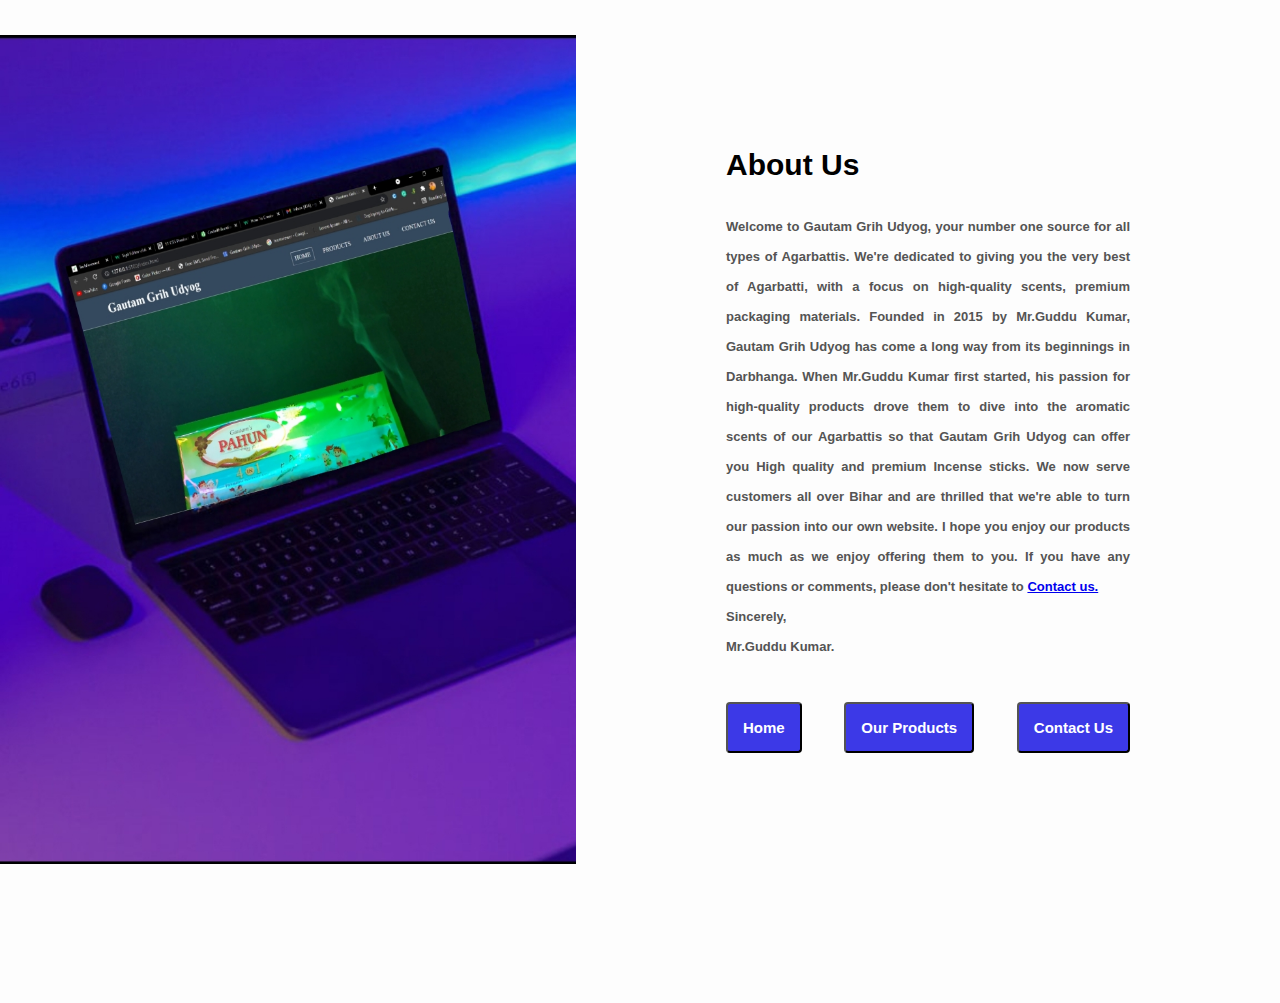
<file: about.html>
<html lang="en">
<head>
    <meta charset="UTF-8">
    <meta name="viewport" content="width=device-width, initial-scale=1.0">
    <title></title>
    <style>
        *{
            margin: 0;
            padding: 0;
            font-family: "Open Sans",sans-serif;
            box-sizing: border-box;
        }
        
        body{
            min-height: 100vh;
            display: flex;
            align-items: center;
            justify-content: center;
            background-color: #f1f1f1;
        }
        
        .about-section{
            background: url(pic.jpg) no-repeat left;
            background-size: 55%;
            background-color: #fdfdfd;
            overflow: hidden;
            padding: 100px 0;
        }
        
        .inner-container{
            width: 55%;
            float: right;
            background-color: #fdfdfd;
            padding: 150px;
        }
        
        .inner-container h1{
            margin-bottom: 30px;
            font-size: 30px;
            font-weight: 900;
        }
        
        .text{
            font-size: 13px;
            font-weight: bold;
            color: #545454;
            line-height: 30px;
            text-align: justify;
            margin-bottom: 40px;
        }
        
        .skills{
            display: flex;
            justify-content: space-between;
            font-weight: 700;
            font-size: 13px;
        }

        .skills .btn{
            padding: 15px;
            background-color: rgb(60, 57, 231);
            border-radius: 4px;
        }
        
        .skills .btn a{
            color: white;
            text-decoration: none;
            text-transform: capitalize;
            font-weight: bold;
            font-size: 15px;
        }
        @media screen and (max-width:1200px){
            .inner-container{
                padding: 80px;
            }
        }
        
        @media screen and (max-width:1000px){
            .about-section{
                background-size: 100%;
                padding: 100px 40px;
            }
            .inner-container{
                width: 100%;
            }
        }
        
        @media screen and (max-width:600px){
            .about-section{
                padding: 0;
            }
            .inner-container{
                padding: 60px;
            }
        }
    </style>
</head>
<body>
    <div class="about-section">
        <div class="inner-container">
            <h1>About Us</h1>
            <p class="text">
                Welcome to Gautam Grih Udyog, your number one source for all types of Agarbattis.
                We're dedicated to giving you the very best of Agarbatti, with a focus on high-quality
                scents, premium packaging materials.
                Founded in 2015 by Mr.Guddu Kumar, Gautam Grih Udyog has come a long way from its
                beginnings in Darbhanga. When Mr.Guddu Kumar first started, his passion for high-quality
                products drove them to dive into the aromatic scents of our Agarbattis so that
                Gautam Grih Udyog can offer you High quality and premium Incense sticks. We now serve
                customers all over Bihar and are thrilled that we're able to turn our passion into our 
                own website.
                I hope you enjoy our products as much as we enjoy offering them to you. If you have
                any questions or comments, please don't hesitate to <a href="contact.html">Contact us.</a>
                <br>
                Sincerely,
                <br>
                Mr.Guddu Kumar.

            </p>
            <div class="skills">
                <span><button class="btn"><a href="index.html">Home</a></button></span>
                <span><button class="btn"><a href="pro.html"> Our Products</a></button></span>
                <span><button class="btn"><a href="contact.html"> Contact Us</a></button></span>
            </div>
        </div>
    </div>
</body>
</html>
</file>
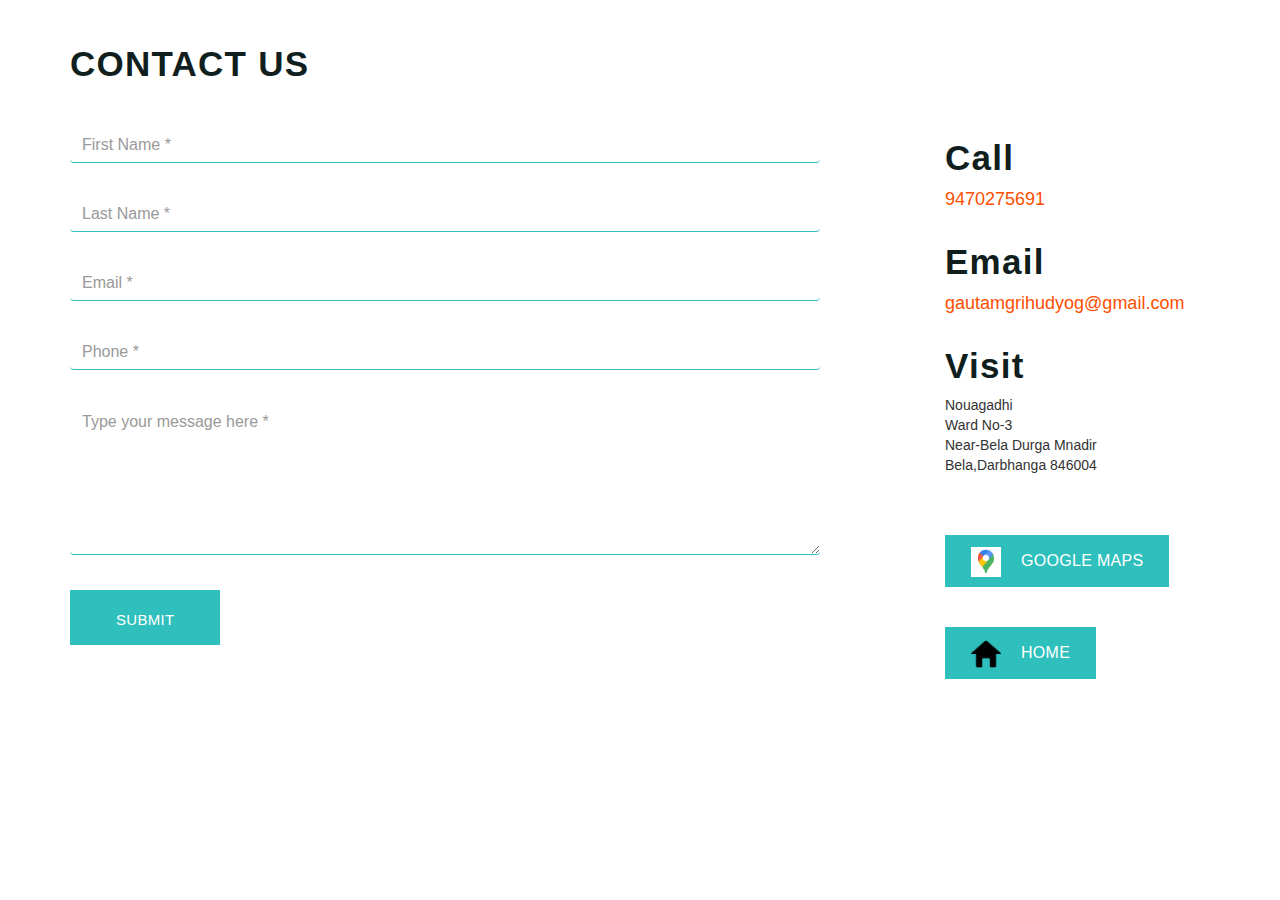
<file: contact.html>
<!DOCTYPE html>
<html lang="en">
<head>
    <meta charset="UTF-8">
    <meta http-equiv="X-UA-Compatible" content="IE=edge">
    <meta name="viewport" content="width=device-width, initial-scale=1.0">
    <title>Contact Us</title>
        <script src="https://ajax.googleapis.com/ajax/libs/jquery/1.12.4/jquery.min.js"></script>
<link rel="stylesheet" href="https://maxcdn.bootstrapcdn.com/bootstrap/3.3.7/css/bootstrap.min.css">
<script src="https://maxcdn.bootstrapcdn.com/bootstrap/3.3.7/js/bootstrap.min.js"></script>
    
    <style>
        .contact-section .form-control{
            border: 1px solid  #2fbfbc;
            border-top: none;
            border-left: none;
            border-right: none;
            box-shadow: none;
          }
          h2 {
            font-family: 'Raleway', sans-serif;
            font-weight: 900;
            color: #101f1d;
            font-size: 35px;
            letter-spacing: 1.25px;
            margin-top: 0;
          }
          .contact-fields {
            padding: 40px 0 0;
          }
          .phone {
            padding-top: 50px;
          }
          .phone,
          .email,
          .working-hours {
            margin-bottom:30px;
          }
          .phone a,
          .email a,
          .location a {
            color: #fd4f00;
            font-size:18px;
          }
          .contact-h2 {
            color: #fd4f00;
            padding-top:20px;
          }
          .contact-fields .form-group {
            margin-bottom: 35px;
          }
          .contact-info {
            margin-top: -40px;
          }
          .contact-fields .form-group input,
          .contact-fields .form-group textarea {
            font-size: 16px;
          }
          .location a.btn.btn-accent {
            padding: 12px 26px 10px;
            margin-top: 30px;
            font-size: 16px;
          }
          .location a.btn.btn-accent img {
            margin-right: 20px;
          }
          .location hr {
            margin-bottom: 10px;
          }
          .btn {
            font-size: 15px;
            padding: 22px 46px 18px;
            line-height: 1;
            text-transform: uppercase;
            border: none;
            border-radius: 0;
            position: relative;
            letter-spacing: 0.3px;
          }
          .btn.btn-accent {
            background: #2fbfbc;
            color: white;
          }
          .btn.btn-accent:hover {
            background: #269694;
          }
          .ct-newsletter-section .container {
            width: 100%;
            max-width: 1360px;
          }
          .ct-section-head,
          .ct-section-header {
            font-family: 'Raleway', sans-serif;
            font-weight: 900;
            color: #101f1d;
            font-size: 35px;
            text-transform: uppercase;
            padding-top: 45px;
            letter-spacing: 1.25px;
            margin-bottom: 5px;
          }
          .ct-section-header {
            text-align: center;
          }
          .ct-newsletter-inline {
            display: table;
            width: 100%;
            color: white;
            margin: 69px 0 138px;
            text-align: center;
          }
          .ct-newsletter-inline__facebook {
            background-color: #3b5997;
          }
          .ct-newsletter-inline__facebook, .ct-newsletter-inline__twitter {
            width: 16%;
          }
          a {
            -webkit-transition: all 250ms cubic-bezier(0.55, 0, 0.1, 1);
            transition: all 250ms cubic-bezier(0.55, 0, 0.1, 1);
          }
          .ct-newsletter-inline__facebook i, .ct-newsletter-inline__twitter i {
            font-size: 109px;
            padding-top: 25px;
          }
          .ct-newsletter-inline__facebook span, 
          .ct-newsletter-inline__twitter span {
            font-family: 'Raleway', sans-serif;
            font-size: 13px;
            text-transform: uppercase;
            font-weight: 600;
            letter-spacing: 4px;
            display: block;
            padding-top: 15px;
          }
          .ct-newsletter-inline__twitter {
            background-color: #2fc2ee;
          }
          .ct-newsletter-inline__facebook, 
          .ct-newsletter-inline__twitter {
            width: 16%;
            padding-top: 25px;
          }
          .ct-newsletter-inline__form {
            background-color: #fd4f00;
            padding: 24px;
          }
          .ct-newsletter-inline__form .ct-newsletter {
            text-align: left;
            width: 100%;
            max-width: 668px;
            margin: 0px auto;
          }
          .ct-newsletter-inline__form .form-inline {
            display: table;
            width: 100%;
            height: 65px;
          }
          .ct-newsletter-inline__form .form-inline input {
            width: 50%;
            width: calc(100% - 137px);
            padding: 0 40px;
            font-size: 16px;
            letter-spacing: 0.3px;
            color: #111f1d;
            text-transform: uppercase;
          }
          .ct-newsletter-inline__form .form-inline input, 
          .ct-newsletter-inline__form .form-inline .btn {
            display: table-cell;
            vertical-align: middle;
            height: 65px;
            border: none;
            margin: 0;
          }
          .ct-newsletter-inline__form .form-inline .btn {
            width: 137px;
            font-family: 'Oswald', sans-serif;
            font-size: 25px;
            padding-left: 0;
            padding-right: 3px;
            text-align: center;
          }
          .ct-newsletter-inline__form .form-inline input, .ct-newsletter-inline__form .form-inline .btn {
            display: table-cell;
            vertical-align: middle;
            height: 65px;
            border: none;
            margin: 0;
          }
          .btn.btn-dark {
            background: #111f1d;
            color: white;
          }
          .btn {
            font-size: 15px;
            padding: 22px 46px 18px;
            line-height: 1;
            text-transform: uppercase;
            border: none;
            border-radius: 0;
            position: relative;
            letter-spacing: 0.3px;
          }
          @media screen and (min-width: 980px) {
            .contact-info {
              padding-left: 110px;
            }
          }
    </style>
</head>
<body>

    <div class="container">
        <div class="contact-section">
          <h2 class="ct-section-head">CONTACT US</h2>
          <div class="row contact-fields">
            <div class="col-md-8 left-form">
             <form method="post" action="https://formspree.io/f/xknkzqgg">
              <div class="form-group">
                <label class="sr-only" for="fname">First Name *</label>
                <input class="required form-control" id="fname" name="fname" placeholder="First Name&nbsp;*" type="text"  required>
              </div>
              <div class="form-group">
                <label class="sr-only" for="lname">Last Name *</label>
                <input class="required form-control" id="lname" name="lname" placeholder="Last Name&nbsp;*" type="text"  required>
              </div>
              <div class="form-group">
                <label class="sr-only" for="contactEmail">Email *</label>
                <input class="required form-control h5-email" id="contactEmail" name="contactEmail" placeholder="Email&nbsp;*" type="text"  required>
              </div>
              <div class="form-group">
                <label class="sr-only" for="contactPhone">Phone *</label>
                <input class="required form-control h5-phone" id="contactPhone" name="contactPhone" placeholder="Phone&nbsp;*" type="text"  required>
              </div>
              <div class="form-group">
                <label class="sr-only" for="comment">Type your message here</label>
                <textarea class="required form-control" id="comment" name="comment" placeholder="Type your message here&nbsp;*" rows="6" required></textarea>
              </div>
              <button class="btn btn-accent" type="submit">Submit</button>  
            </form>
          </div>
          <div class="col-md-4 contact-info">
            <div class="phone">
              <h2>Call</h2>
              <a href="tel:+9470275691">9470275691</a>
            </div>
            <div class="email">
              <h2>Email</h2>
              <a href="mailto:gautamgrihudyog@gmail.com">gautamgrihudyog@gmail.com</a>
            </div>
            <div class="location">
              <h2>Visit</h2>
              <p>Nouagadhi<br>
              Ward No-3 <br>
              Near-Bela Durga Mnadir <br>
              Bela,Darbhanga 846004</p>
              <br>
              <a class="btn btn-accent" href="https://www.google.com/maps/dir//Gautam%20Grih%20Udyog" target="_blank"><img src="maps.jfif" height="30px" width="30px" alt="Map Marker">Google Maps</a></p>
              <a class="btn btn-accent" href="index.html"><img src="home.png" height="30px" width="30px" alt="Map Marker">Home</a></p>
            </div>
          </div>
        </div>
      </div>
    
</body>
</html>
</file>
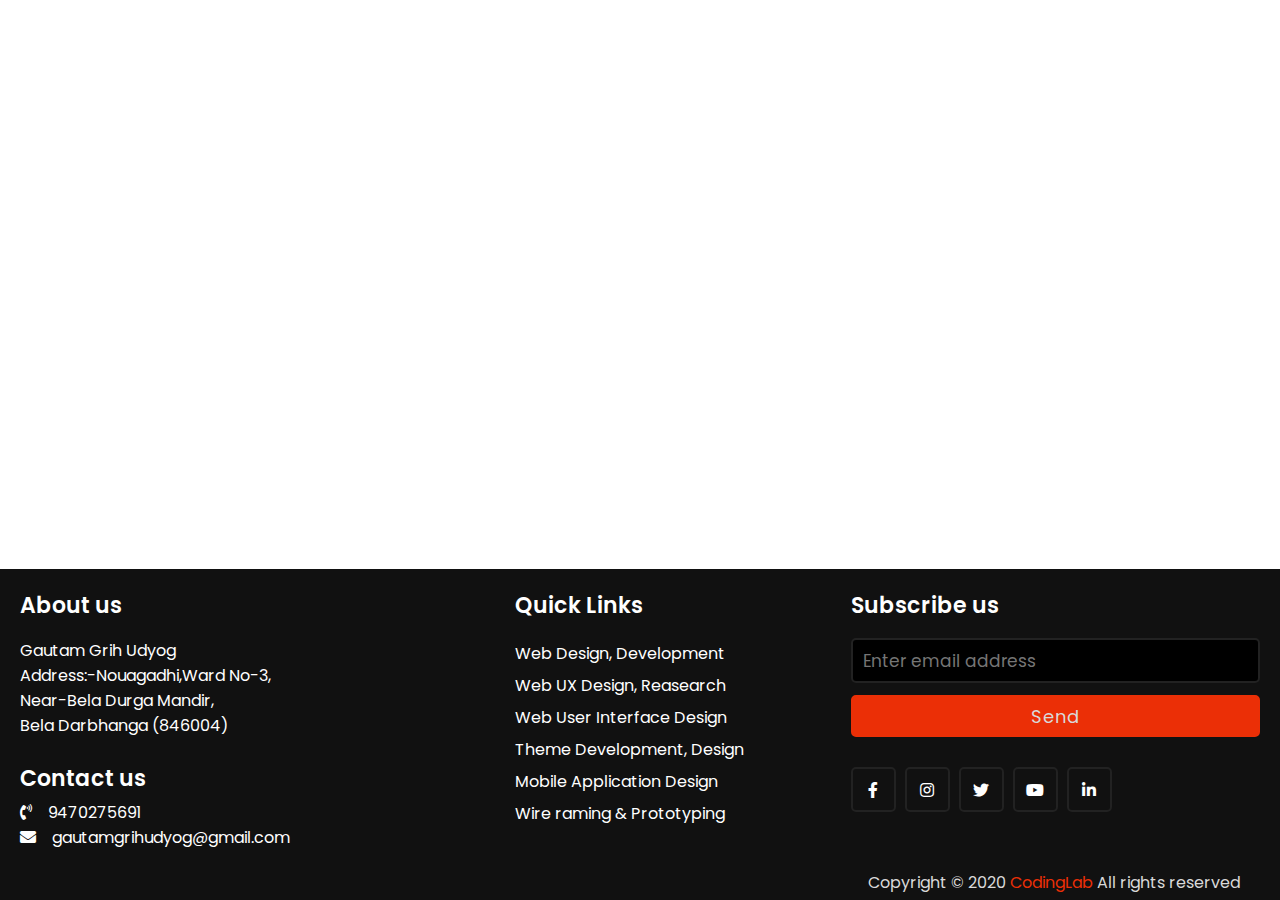
<file: footer.html>
<!DOCTYPE html>
<!-- Created By CodingLab - www.codinglabweb.com -->
<html lang="en" dir="ltr">
  <head>
    <meta charset="UTF-8">
    <!--<title> Responsive Footer | CodingLab</title>--->
     <meta name="viewport" content="width=device-width, initial-scale=1.0">
    <link rel="stylesheet" href="https://cdnjs.cloudflare.com/ajax/libs/font-awesome/5.15.2/css/all.min.css"/>
    <style>
      @import url('https://fonts.googleapis.com/css2?family=Poppins:wght@200;300;400;500;600;700&display=swap');
*{
  margin: 0;
  padding: 0;
  box-sizing: border-box;
  font-family: 'Poppins',sans-serif;
  text-decoration: none;
} 
footer{
  width: 100%;
  position: fixed;
  bottom: 0;
  left: 0;
  background: #111;
}
footer .content{
  max-width: 1350px;
  margin: auto;
  padding: 20px;
  display: flex;
  flex-wrap: wrap;
  justify-content: space-between;
}
footer .content p,a{
  color: #fff;
}
footer .content .box{
  width: 33%;
  transition: all 0.4s ease;
}
footer .content .topic{
  font-size: 22px;
  font-weight: 600;
  color: #fff;
  margin-bottom: 16px;

}
footer .content p{
  text-align: justify;
}
footer .content .lower .topic{
  margin: 24px 0 5px 0;
}
footer .content .lower i{
  padding-right: 16px;
}
footer .content .middle{
  padding-left: 80px;
}
footer .content .middle a{
  line-height: 32px;
}
footer .content .right input[type="text"]{
  height: 45px;
  width: 100%;
  outline: none;
  color: #d9d9d9;
  background: #000;
  border-radius: 5px;
  padding-left: 10px;
  font-size: 17px;
  border: 2px solid #222222;
}
footer .content .right input[type="submit"]{
  height: 42px;
  width: 100%;
  font-size: 18px;
  color: #d9d9d9;
  background: #eb2f06;
  outline: none;
  border-radius: 5px;
  letter-spacing: 1px;
  cursor: pointer;
  margin-top: 12px;
  border: 2px solid #eb2f06;
  transition: all 0.3s ease-in-out;
}
.content .right input[type="submit"]:hover{
  background: none;
  color:  #eb2f06;
}
footer .content .media-icons a{
  font-size: 16px;
  height: 45px;
  width: 45px;
  display: inline-block;
  text-align: center;
  line-height: 43px;
  border-radius: 5px;
  border: 2px solid #222222;
  margin: 30px 5px 0 0;
  transition: all 0.3s ease;
}
.content .media-icons a:hover{
  border-color: #eb2f06;
}
footer .bottom{
  width: 100%;
  text-align: right;
  color: #d9d9d9;
  padding: 0 40px 5px 0;
}
footer .bottom a{
  color: #eb2f06;
}
footer a{
  transition: all 0.3s ease;
}
footer a:hover{
  color: #eb2f06;
}
@media (max-width:1100px) {
  footer .content .middle{
    padding-left: 50px;
  }
}
@media (max-width:950px){
  footer .content .box{
    width: 50%;
  }
  .content .right{
    margin-top: 40px;
  }
}
@media (max-width:560px){
  footer{
    position: relative;
  }
  footer .content .box{
    width: 100%;
    margin-top: 30px;
  }
  footer .content .middle{
    padding-left: 0;
  }
}

    </style>
   </head>
<body>
 <footer>
   <div class="content">
     <div class="left box">
       <div class="upper">
         <div class="topic">About us</div>
         <p>Gautam Grih Udyog<br>Address:-Nouagadhi,Ward No-3,<br>Near-Bela Durga Mandir,<br>Bela Darbhanga (846004)</p>
       </div>
       <div class="lower">
         <div class="topic">Contact us</div>
         <div class="phone">
           <a href="tel:9470275691"><i class="fas fa-phone-volume"></i>9470275691</a>
         </div>
         <div class="email">
           <a href="mailto:gautamgrihudyog@gmail.com"><i class="fas fa-envelope"></i>gautamgrihudyog@gmail.com</a>
         </div>
       </div>
     </div>
     <div class="middle box">
       <div class="topic">Quick Links</div>
       <div><a href="#">Web Design, Development</a></div>
       <div><a href="#">Web UX Design, Reasearch</a></div>
       <div><a href="#">Web User Interface Design</a></div>
       <div><a href="#">Theme Development, Design</a></div>
       <div><a href="#">Mobile Application Design</a></div>
       <div><a href="#">Wire raming & Prototyping</a></div>
     </div>
     <div class="right box">
       <div class="topic">Subscribe us</div>
       <form action="#">
         <input type="text" placeholder="Enter email address">
         <input type="submit" name="" value="Send">
         <div class="media-icons">
           <a href="#"><i class="fab fa-facebook-f"></i></a>
           <a href="#"><i class="fab fa-instagram"></i></a>
           <a href="#"><i class="fab fa-twitter"></i></a>
           <a href="#"><i class="fab fa-youtube"></i></a>
           <a href="#"><i class="fab fa-linkedin-in"></i></a>
         </div>
       </form>
     </div>
   </div>
   <div class="bottom">
     <p>Copyright © 2020 <a href="#">CodingLab</a> All rights reserved</p>
   </div>
 </footer>

</body>
</html>
</file>
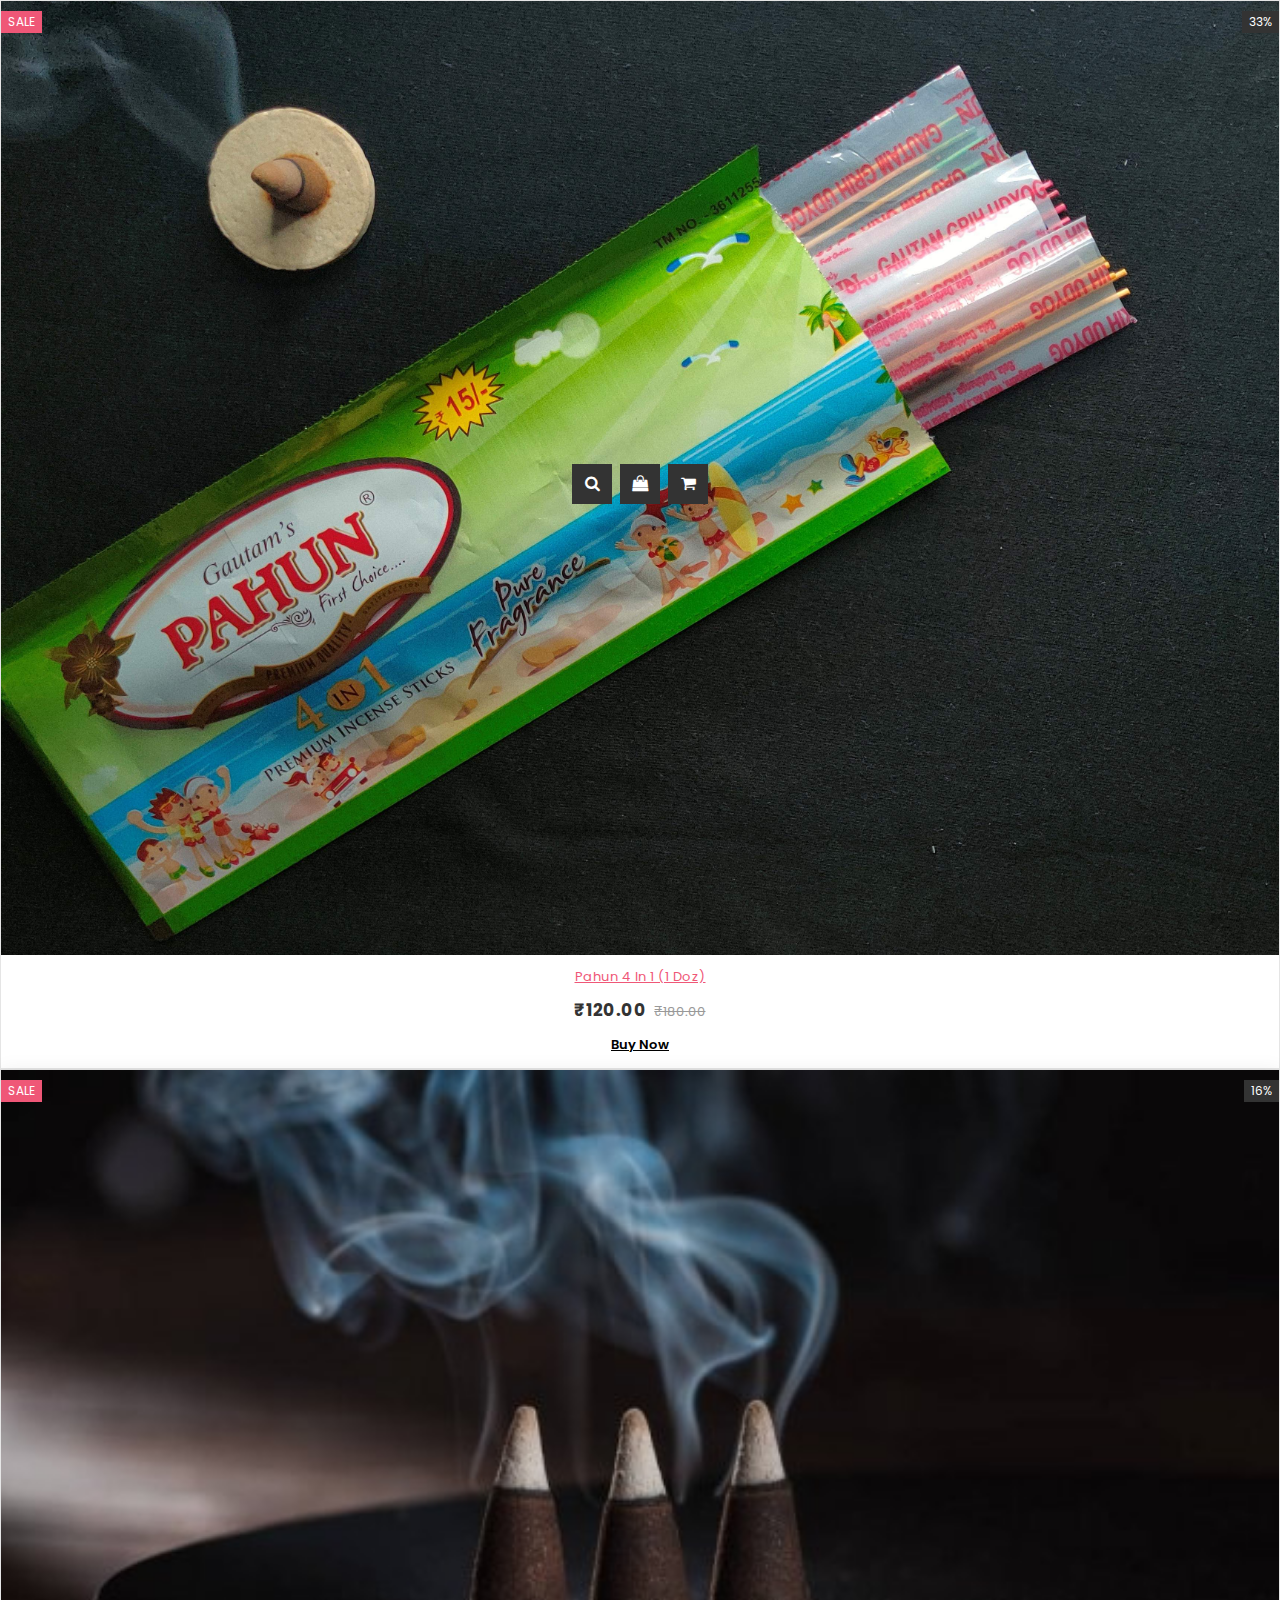
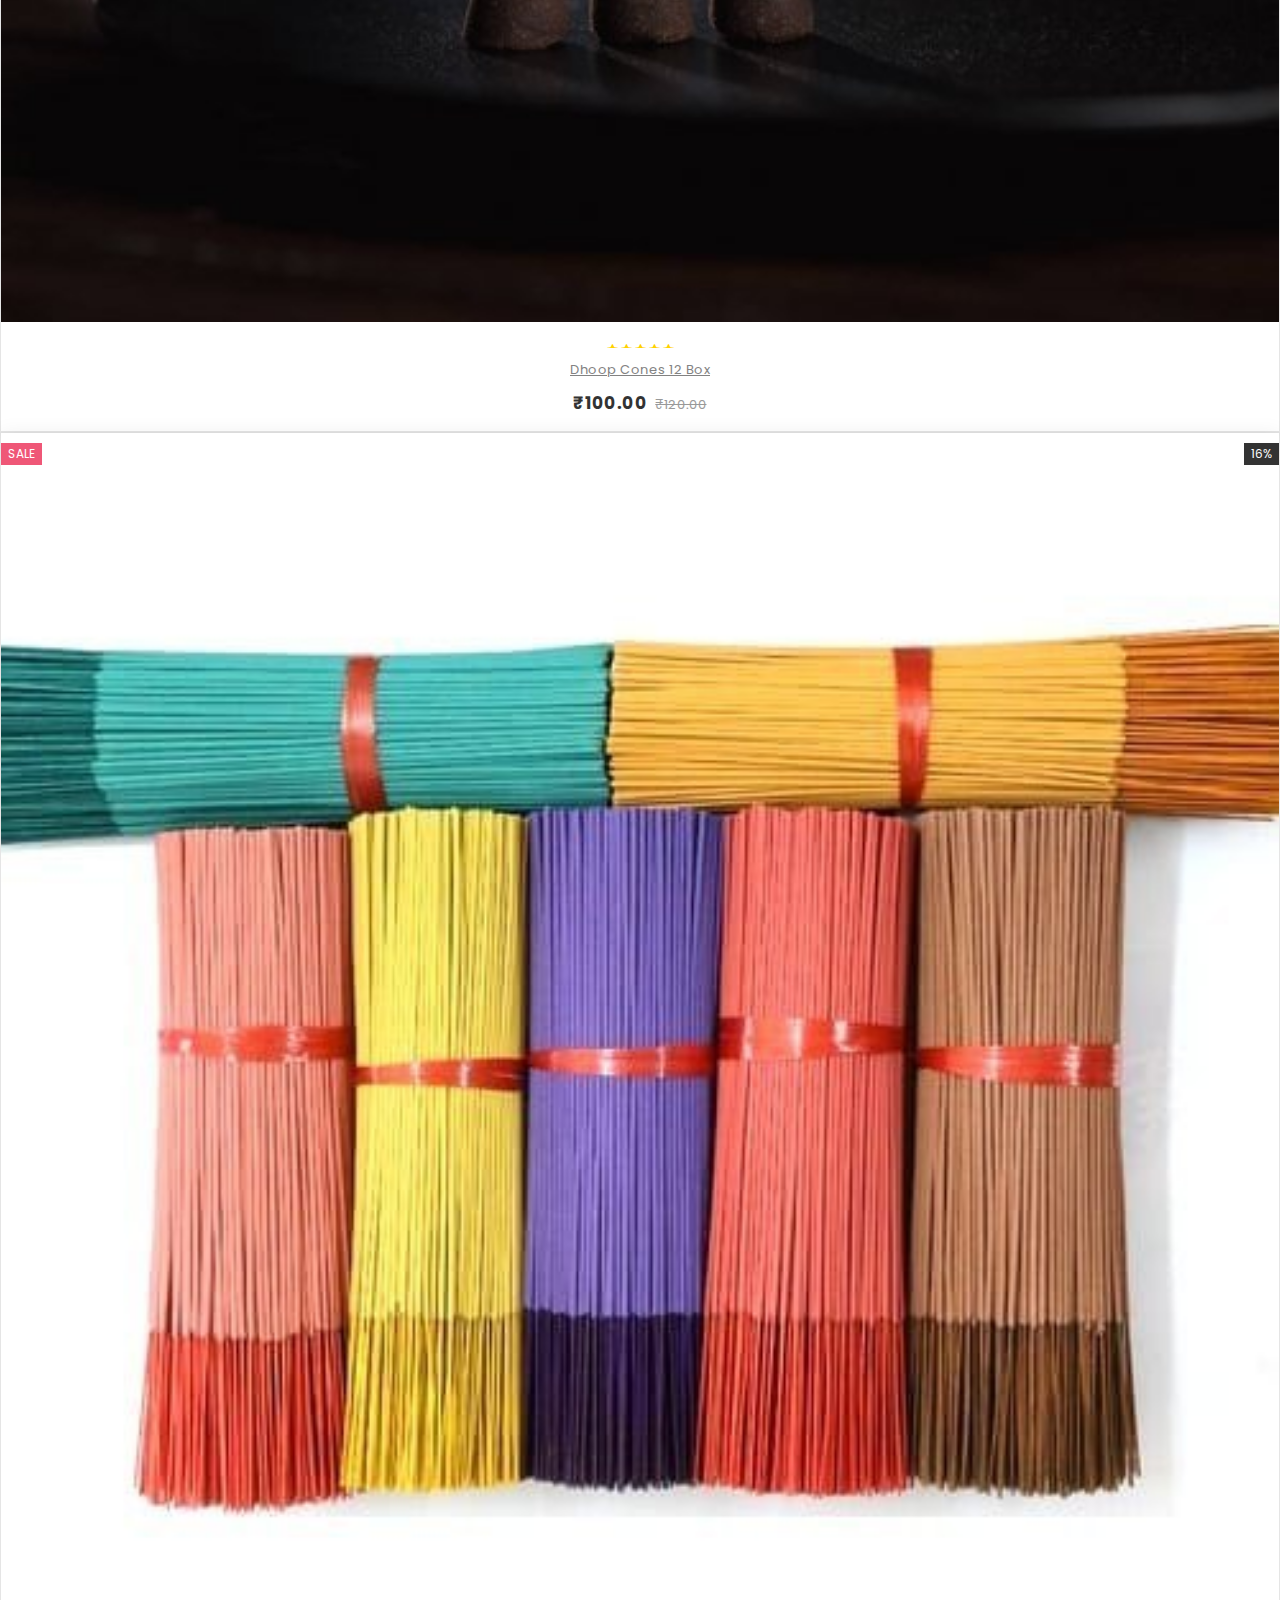
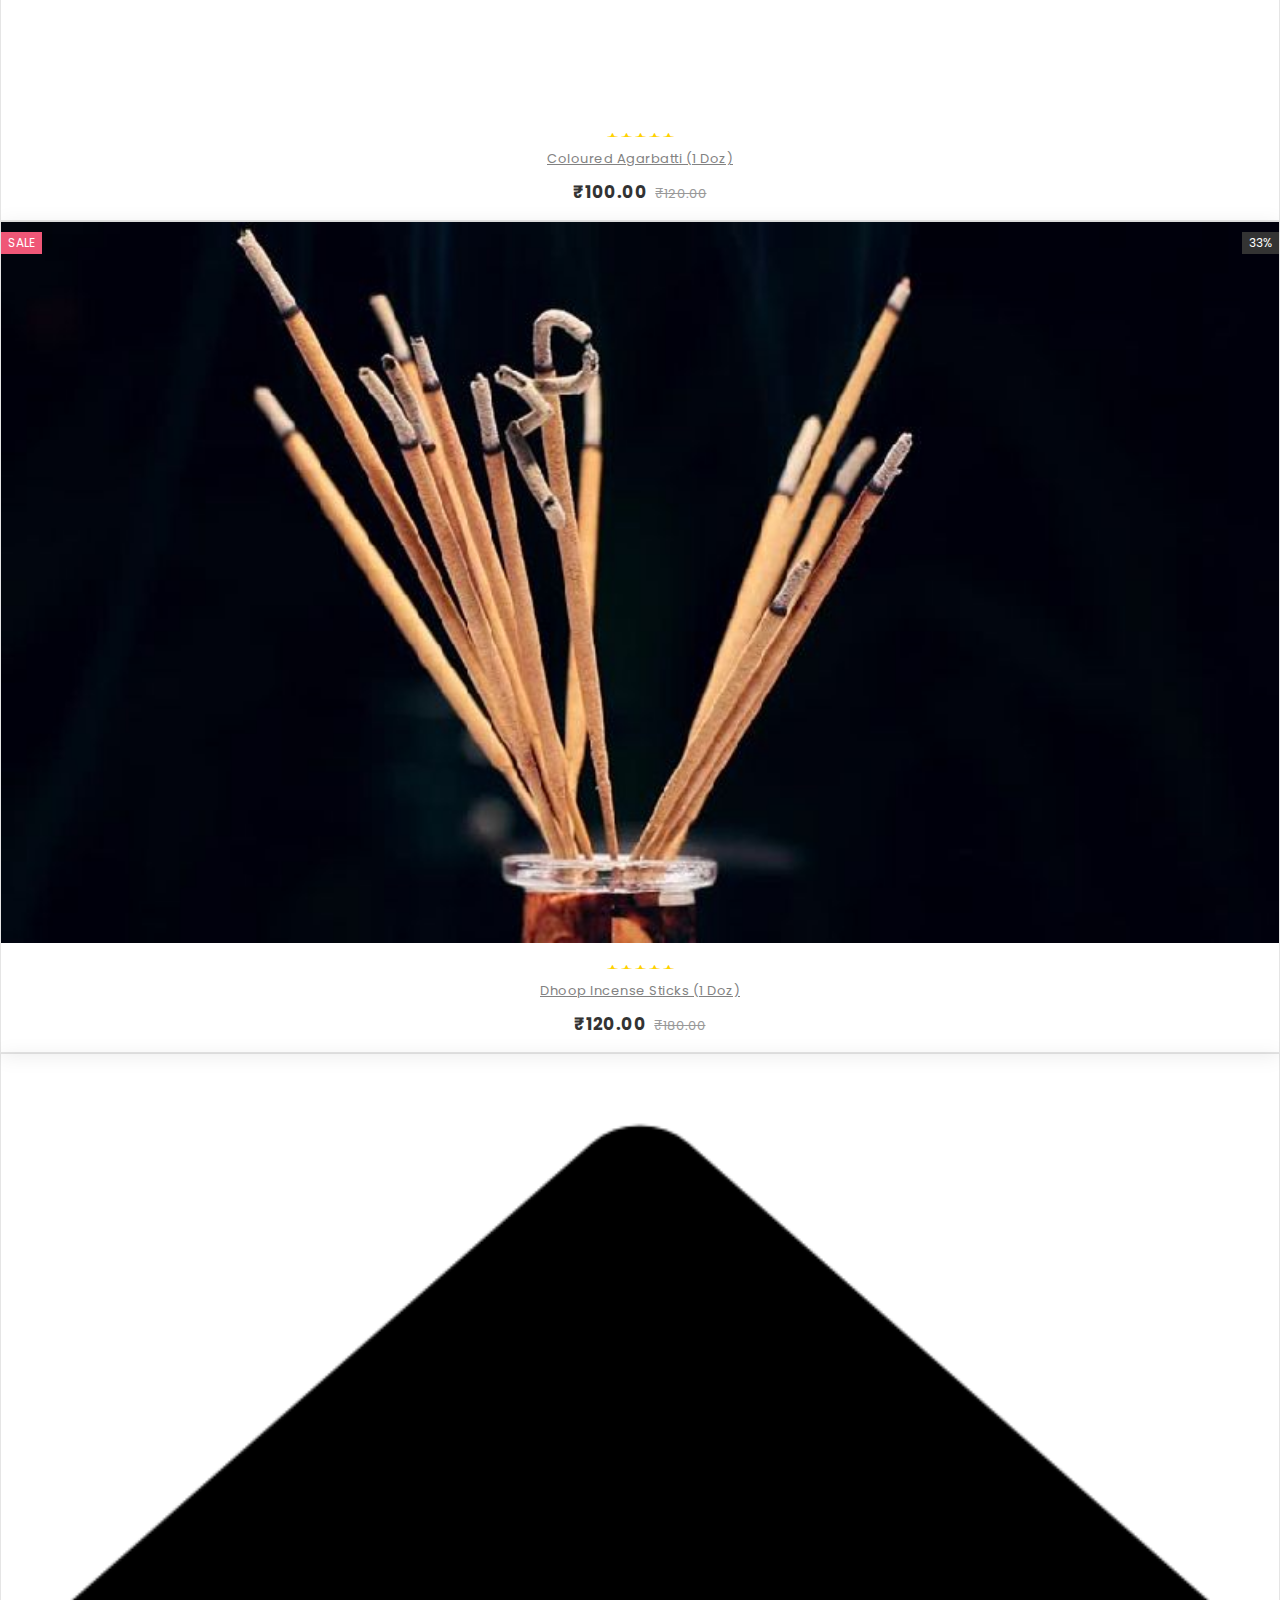
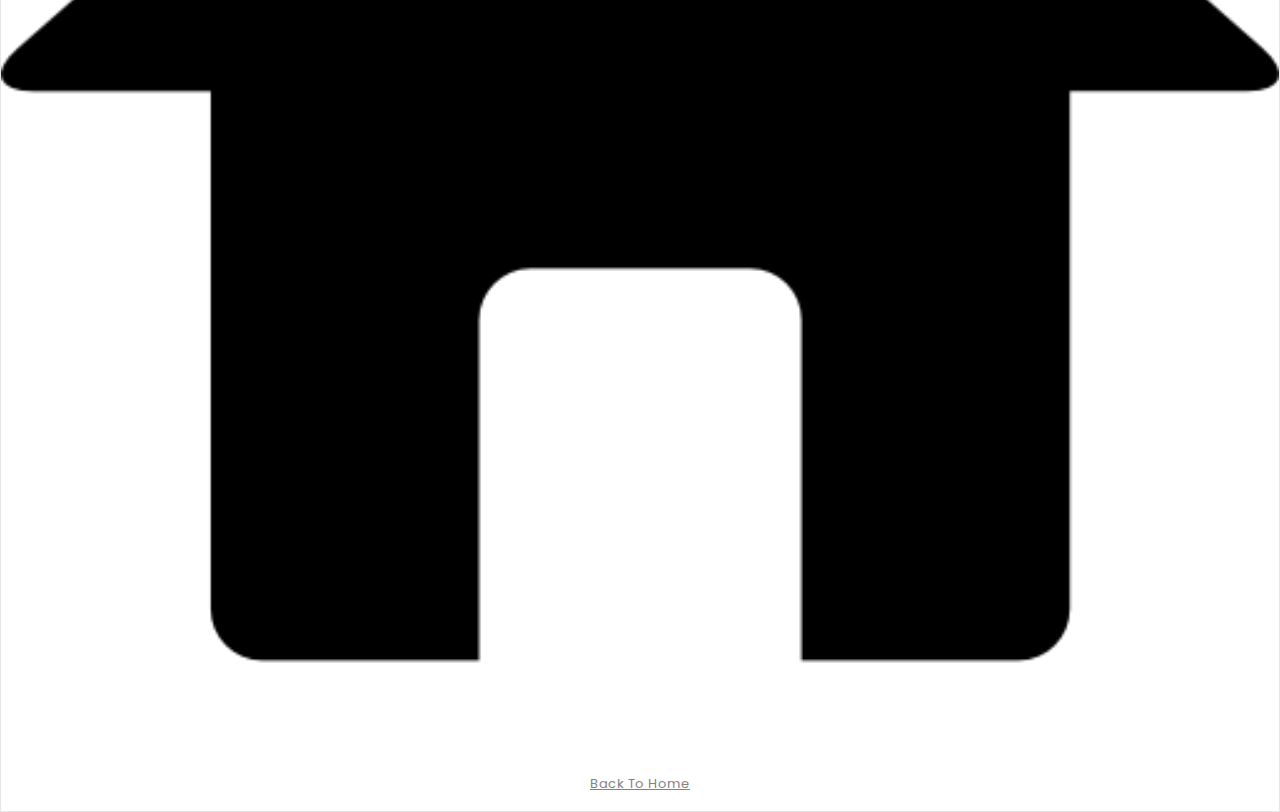
<file: pro.html>
<!DOCTYPE html>
<html>
<head>
    <title>Our Products</title>
    <meta name="viewport" content="width=device-width, initial-scale=1.0">
    <link rel="stylesheet" href="https://stackpath.bootstrapcdn.com/font-awesome/4.7.0/css/font-awesome.min.css" />
    <link rel="stylesheet" href="https://stackpath.bootstrapcdn.com/bootstrap/4.1.3/css/bootstrap.min.css" integrity="sha384-MCw98/SFnGE8fJT3GXwEOngsV7Zt27NXFoaoApmYm81iuXoPkFOJwJ8ERdknLPMO" crossorigin="anonymous">
    <style>
        @import url('https://fonts.googleapis.com/css2?family=Poppins:ital,wght@0,300;0,400;0,500;0,600;0,700;0,800;0,900;1,100;1,200;1,300;1,400;1,500;1,600;1,700;1,800;1,900&display=swap');
*{
    margin:0;
    padding:0;
    box-sizing: border-box;
} 
body{
    font-family: 'Poppins', sans-serif;
    min-height: 100vh;
    display:flex;
    justify-content:center;
    align-items:center;
} 
.product-grid{
    text-align:center;
    padding:0 0 72px;
    border:1px solid rgba(0,0,0,.1);
    overflow:hidden;
    position:relative;
    z-index:1;
    box-shadow: 0 3px 20px rgba(0,0,0,0.08);
}
.product-grid .product-image{
    position:relative;
    transition:all .3s ease 0s
}
.product-grid .product-image a{
    display:block
}
.product-grid .product-image img{
    width:100%;
    height:auto
}
.product-grid .pic-1{
    opacity:1;
    transition:all .3s ease-out 0s
}
.product-grid:hover .pic-1{
    opacity:1
}
.product-grid .pic-2{
    opacity:0;
    position:absolute;
    top:0;
    left:0;
    transition:all .3s ease-out 0s
}
.product-grid:hover .pic-2{
    opacity:1
}
.product-grid .social{
    width:150px;
    padding:0;
    margin:0;
    list-style:none;
    opacity:0;
    transform:translateY(-50%) translateX(-50%);
    position:absolute;
    top:60%;
    left:50%;
    z-index:1;
    transition:all .3s ease 0s
}
.product-grid:hover .social{
    opacity:1;
    top:50%
}
.product-grid .social li{
    display:inline-block
}
.product-grid .social li a{
    color:#fff;
    background-color:#333;
    font-size:16px;
    line-height:40px;
    text-align:center;
    height:40px;
    width:40px;
    margin:0 2px;
    display:block;
    position:relative;
    transition:all .3s ease-in-out
}
.product-grid .social li a:hover{
    color:#fff;
    background-color:#ef5777
}
.product-grid .social li a:after,
.product-grid .social li a:before{
    content:attr(data-tip);
    color:#fff;
    background-color:#000;
    font-size:12px;
    letter-spacing:1px;
    line-height:20px;
    padding:1px 5px;
    white-space:nowrap;
    opacity:0;
    transform:translateX(-50%);
    position:absolute;
    left:50%;
    top:-30px
}
.product-grid .social li a:after{
    content:'';
    height:15px;
    width:15px;
    border-radius:0;
    transform:translateX(-50%) rotate(45deg);
    top:-20px;
    z-index:-1
}
.product-grid .social li a:hover:after,
.product-grid .social li a:hover:before{
    opacity:1
}
.product-grid .product-discount-label,
.product-grid .product-new-label{
    color:#fff;
    background-color:#ef5777;
    font-size:12px;
    text-transform:uppercase;
    padding:2px 7px;
    display:block;
    position:absolute;
    top:10px;
    left:0
}
.product-grid .product-discount-label{
    background-color:#333;
    left:auto;
    right:0
}
.product-grid .rating{
    color:#FFD200;
    font-size:12px;
    padding:12px 0 0;
    margin:0;
    list-style:none;
    position:relative;
    z-index:-1
}
.product-grid .rating li.disable{
    color:rgba(0,0,0,.2)
}
.product-grid .product-content{
    background-color:#fff;
    text-align:center;
    padding:12px 0;
    margin:0 auto;
    position:absolute;
    left:0;
    right:0;
    bottom:-30px;
    z-index:1;
    transition:all .3s
}
.product-grid:hover .product-content{
    bottom:0
}
.product-grid .title{
    font-size:13px;
    font-weight:400;
    letter-spacing:.5px;
    text-transform:capitalize;
    margin:0 0 10px;
    transition:all .3s ease 0s
}
.product-grid .title a{
    color:#828282
}
.product-grid .title a:hover,
.product-grid:hover .title a{
    color:#ef5777
}
.product-grid .price{
    color:#333;
    font-size:17px; 
    font-weight:700;
    letter-spacing:.6px;
    margin-bottom:8px;
    text-align:center;
    transition:all .3s
}
.product-grid .price span{
    color:#999;
    font-size:13px;
    font-weight:400;
    text-decoration:line-through;
    margin-left:3px;
    display:inline-block
}
.product-grid .add-to-cart{
    color:#000;
    font-size:13px;
    font-weight:600
}



@media only screen and (max-width:990px){
    .product-grid{
        margin-bottom:30px
    }
}
 

  
    </style>
</head>
<body>
    <div class="container"> 
        <div class="row">
            <div class="col-md-3 col-sm-6">
                <div class="product-grid">
                    <div class="product-image">
                        <a href="">
                            <img class="pic-1" src="product-pic.jpg">
                            <img class="pic-2" src="product-pic.jpg">
                        </a>
                        <ul class="social">
                            <li><a href="index.html" data-tip="Back To Home"><i class="fa fa-search"></i></a></li>
                            <li><a href="index.html" data-tip="Add to Wishlist"><i class="fa fa-shopping-bag"></i></a></li>
                            <li><a href="https://bit.ly/3riYPxY" target="_blank" data-tip="Buy Now"><i class="fa fa-shopping-cart"></i></a></li>
                        </ul>
                        <span class="product-new-label">Sale</span>
                        <span class="product-discount-label">33%</span>
                    </div>
                    <ul class="rating">
                        <li class="fa fa-star"></li>
                        <li class="fa fa-star"></li>
                        <li class="fa fa-star"></li>
                        <li class="fa fa-star"></li>
                        <li class="fa fa-star disable"></li>
                    </ul>
                    <div class="product-content">
                        <h3 class="title"><a href="https://www.quickcompany.in/trademarks/3611255-pahun" target="_blank">Pahun 4 in 1 (1 Doz)</a></h3>
                        <div class="price">&#8377;120.00
                            <span>&#8377;180.00</span>
                        </div>
                        <a class="add-to-cart" href="https://bit.ly/3riYPxY" target="_blank">Buy Now</a>
                    </div>
                </div>
            </div>
            <div class="col-md-3 col-sm-6">
                <div class="product-grid">
                    <div class="product-image">
                        <a href="#">
                            <img class="pic-1" src="dhoop.jpg">
                            <img class="pic-2" src="dhoop.jpg">
                        </a>
                        <ul class="social">
                            <li><a href="index.html" data-tip="Back To Home"><i class="fa fa-search"></i></a></li>
                            <li><a href="index.html" data-tip="Add to Wishlist"><i class="fa fa-shopping-bag"></i></a></li>
                            <li><a href="https://bit.ly/3riYPxY" target="_blank" data-tip="Buy Now"><i class="fa fa-shopping-cart"></i></a></li>
                        </ul>
                        <span class="product-new-label">Sale</span>
                        <span class="product-discount-label">16%</span>
                    </div>
                    <ul class="rating">
                        <li class="fa fa-star"></li>
                        <li class="fa fa-star"></li>
                        <li class="fa fa-star"></li>
                        <li class="fa fa-star"></li>
                        <li class="fa fa-star"></li>
                    </ul>
                    <div class="product-content">
                        <h3 class="title"><a href="#">Dhoop Cones 12 Box</a></h3>
                        <div class="price">&#8377;100.00
                            <span>&#8377;120.00</span>
                        </div>
                        <a class="add-to-cart" href="https://bit.ly/3riYPxY" target="_blank">Buy Now</a>
                    </div>
                </div>
            </div>
            <div class="col-md-3 col-sm-6">
                <div class="product-grid">
                    <div class="product-image">
                        <a href="#">
                            <img class="pic-1" src="colorbatti1.jpeg">
                            <img class="pic-2" src="colorbatti2.jpeg">
                        </a>
                        <ul class="social">
                            <li><a href="index.html" data-tip="Back To Home"><i class="fa fa-search"></i></a></li>
                            <li><a href="index.html" data-tip="Add to Wishlist"><i class="fa fa-shopping-bag"></i></a></li>
                            <li><a href="https://bit.ly/3riYPxY" target="_blank" data-tip="Buy Now"><i class="fa fa-shopping-cart"></i></a></li>
                        </ul>
                        <span class="product-new-label">Sale</span>
                        <span class="product-discount-label">16%</span>
                    </div>
                    <ul class="rating">
                        <li class="fa fa-star"></li>
                        <li class="fa fa-star"></li>
                        <li class="fa fa-star"></li>
                        <li class="fa fa-star"></li>
                        <li class="fa fa-star"></li>
                    </ul>
                    <div class="product-content">
                        <h3 class="title"><a href="#">Coloured Agarbatti (1 Doz)</a></h3>
                        <div class="price">&#8377;100.00
                            <span>&#8377;120.00</span>
                        </div>
                        <a class="add-to-cart" href="https://bit.ly/3riYPxY" target="_blank">Buy Now</a>
                    </div>
                </div>
            </div>
            <div class="col-md-3 col-sm-6">
                <div class="product-grid">
                    <div class="product-image">
                        <a href="#">
                            <img class="pic-1" src="dhoopbatti1.jpeg">
                            <img class="pic-2" src="dhoopbatti1.jpeg">
                        </a>
                        <ul class="social">
                            <li><a href="index.html" data-tip="Back To Home"><i class="fa fa-search"></i></a></li>
                            <li><a href="index.html" data-tip="Add to Wishlist"><i class="fa fa-shopping-bag"></i></a></li>
                            <li><a href="https://bit.ly/3riYPxY" target="_blank" data-tip="Buy Now"><i class="fa fa-shopping-cart"></i></a></li>
                        </ul>
                        <span class="product-new-label">Sale</span>
                        <span class="product-discount-label">33%</span>
                    </div>
                    <ul class="rating">
                        <li class="fa fa-star"></li>
                        <li class="fa fa-star"></li>
                        <li class="fa fa-star"></li>
                        <li class="fa fa-star"></li>
                        <li class="fa fa-star"></li>
                    </ul>
                    <div class="product-content">
                        <h3 class="title"><a href="#">Dhoop Incense Sticks (1 Doz)</a></h3>
                        <div class="price">&#8377;120.00
                            <span>&#8377;180.00</span>
                        </div>
                        <a class="add-to-cart" href="https://bit.ly/3riYPxY" target="_blank">Buy Now</a>
                    </div>
                </div>
            </div>
            <div class="col-md-3 col-sm-6">
                <div class="product-grid">
                    <div class="product-image">
                        <a href="index.html">
                            <img class="pic-1" src="home.png">
                            <img class="pic-2" src="home.png">
                        </a>
                    </div>
                    <div class="product-content">
                        <h3 class="title"><a href="#">Back to Home</a></h3>
                        <a class="add-to-cart" href="index.html">Back to Home</a>
                    </div>
                </div>
            </div>
        </div>
    </div> 


<script src="https://code.jquery.com/jquery-3.3.1.slim.min.js" integrity="sha384-q8i/X+965DzO0rT7abK41JStQIAqVgRVzpbzo5smXKp4YfRvH+8abtTE1Pi6jizo" crossorigin="anonymous"></script>
<script src="https://cdnjs.cloudflare.com/ajax/libs/popper.js/1.14.3/umd/popper.min.js" integrity="sha384-ZMP7rVo3mIykV+2+9J3UJ46jBk0WLaUAdn689aCwoqbBJiSnjAK/l8WvCWPIPm49" crossorigin="anonymous"></script>
<script src="https://stackpath.bootstrapcdn.com/bootstrap/4.1.3/js/bootstrap.min.js" integrity="sha384-ChfqqxuZUCnJSK3+MXmPNIyE6ZbWh2IMqE241rYiqJxyMiZ6OW/JmZQ5stwEULTy" crossorigin="anonymous"></script>
</body>
</html>
</file>
